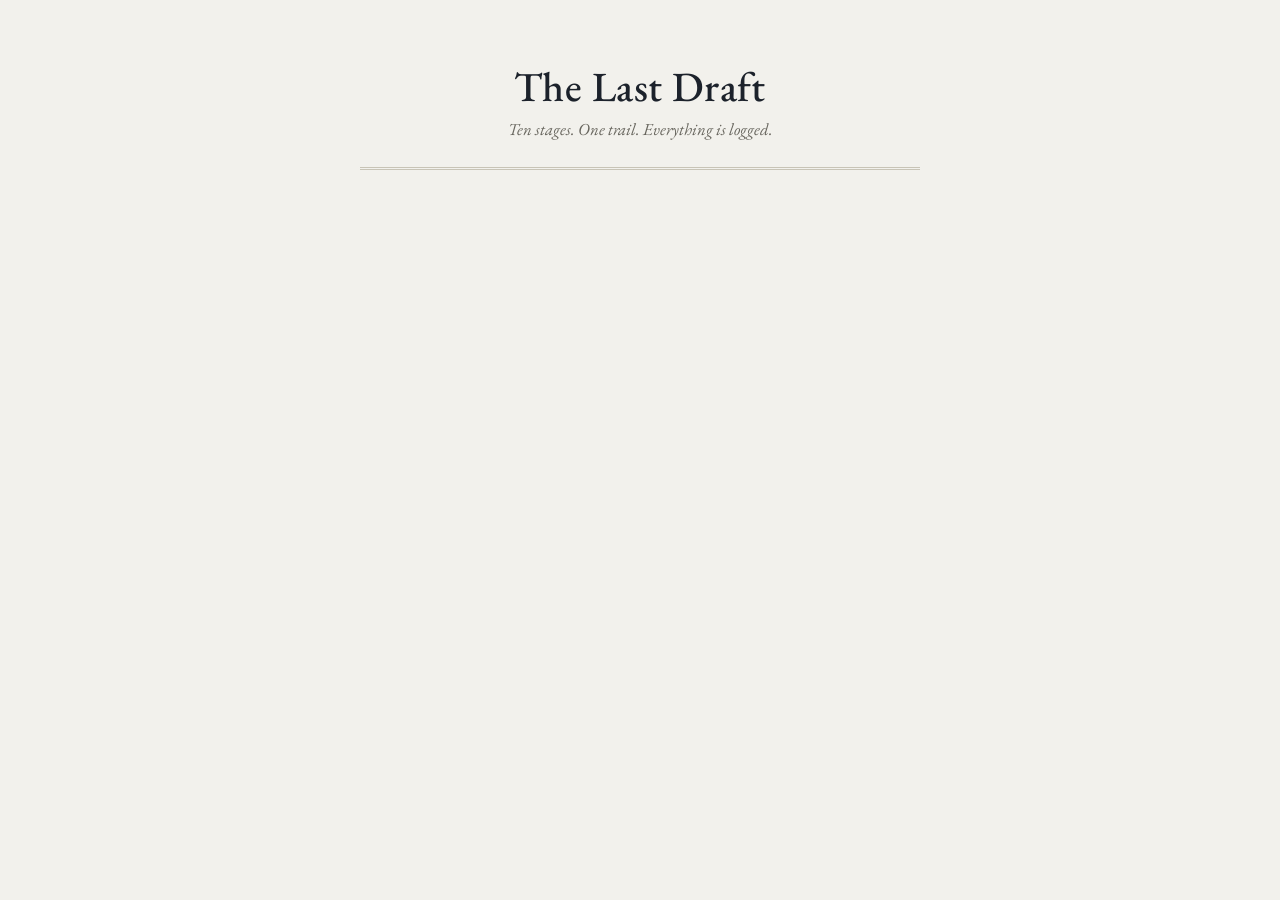
<file: index.html>
<!doctype html>
<html lang="en-AU">
<head>
<meta charset="utf-8">
<meta name="viewport" content="width=device-width,initial-scale=1">
<meta name="robots" content="noindex">
<title>The Last Draft</title>
<link rel="icon" type="image/svg+xml" href="assets/favicon.svg">
<link rel="preconnect" href="https://fonts.googleapis.com">
<link rel="preconnect" href="https://fonts.gstatic.com" crossorigin>
<link rel="stylesheet" href="https://fonts.googleapis.com/css2?family=EB+Garamond:ital,wght@0,400;0,500;0,600;1,400&family=IBM+Plex+Mono:wght@400;500&display=swap">
<link rel="stylesheet" href="assets/styles.css?v=27">
</head>
<body>
<main>
  <div class="masthead">
    <h1>The Last Draft</h1>
    <p class="sub">Ten stages. One trail. Everything is logged.</p>
  </div>

  <div id="gate" hidden></div>

  <div id="signin" hidden>
    <p>Sign in with your team name and the password the Hunt Master gave you.
       One device per team &mdash; signing in somewhere else will end this session.</p>

    <form id="login">
      <label for="team">Team name</label>
      <input id="team" type="text" autocomplete="username" autocapitalize="none" spellcheck="false" required>
      <label for="pw" style="margin-top:1rem">Password</label>
      <input id="pw" type="password" autocomplete="current-password" required>
      <div class="row"><button type="submit">Start the hunt</button></div>
    </form>

    <div id="msg"></div>

    <p class="aside" style="margin-top:3rem">Nothing here can be answered by searching.
       Answers that only a machine would give are recorded and cost you time.</p>
  </div>
</main>

<script type="module">
import { sb, slugToEmail } from './assets/config.js?v=12';
import { startCountdown } from './assets/countdown.js?v=1';
const msg = document.getElementById('msg');

const { data: { session } } = await sb.auth.getSession();
if (session) {
  // A previous session exists (e.g. teacher account). Sign out so the
  // student can log in fresh.
  await sb.auth.signOut();
}

// Before the window opens the page is a countdown, not a login box.
function showSignin() {
  document.getElementById('gate').hidden = true;
  document.getElementById('signin').hidden = false;
}

const { data: w, error: wErr } = await sb.rpc('get_hunt_window');
if (wErr || !w || w.open_now || !w.opens_at) {
  // If the window cannot be read for any reason, fall back to letting teams in
  // rather than locking everyone out of a hunt that is running.
  showSignin();
} else {
  const gate = document.getElementById('gate');
  gate.hidden = false;
  startCountdown(gate, w.opens_at, w.server_now, showSignin);
}

document.getElementById('login').addEventListener('submit', async e => {
  e.preventDefault();
  msg.innerHTML = '';
  const email = slugToEmail(document.getElementById('team').value);
  const password = document.getElementById('pw').value;
  const { error } = await sb.auth.signInWithPassword({ email, password });
  if (error) {
    msg.innerHTML = '<div class="notice bad">That team name and password do not match. Check the card you were given.</div>';
    return;
  }
  location.href = 'hunt.html';
});
</script>
</body>
</html>
</file>
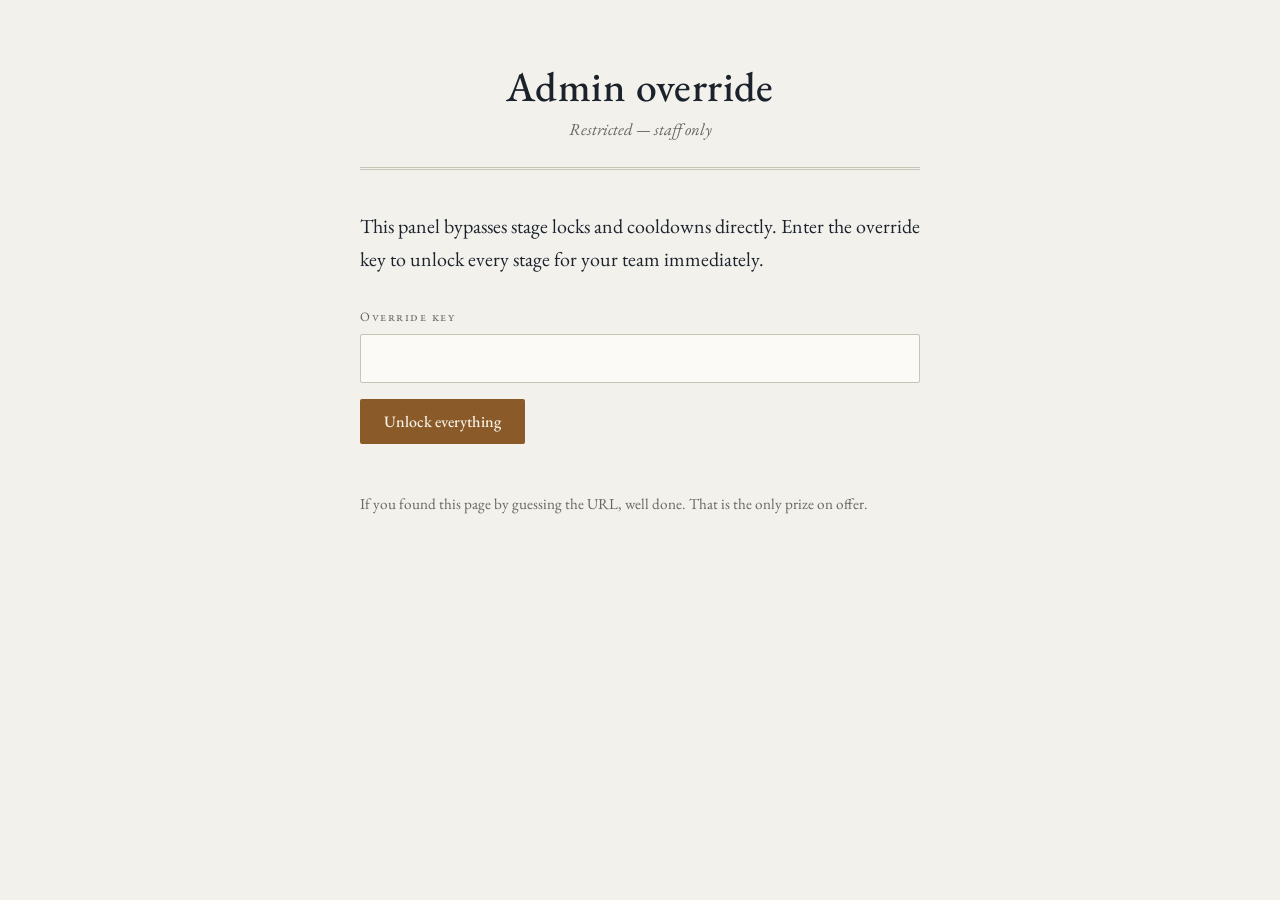
<file: admin.html>
<!doctype html>
<html lang="en-AU">
<head>
<meta charset="utf-8">
<meta name="viewport" content="width=device-width,initial-scale=1">
<meta name="robots" content="noindex">
<title>The Last Draft — admin</title>
<link rel="icon" type="image/svg+xml" href="assets/favicon.svg">
<link rel="preconnect" href="https://fonts.googleapis.com">
<link rel="preconnect" href="https://fonts.gstatic.com" crossorigin>
<link rel="stylesheet" href="https://fonts.googleapis.com/css2?family=EB+Garamond:ital,wght@0,400;0,500;0,600;1,400&family=IBM+Plex+Mono:wght@400;500&display=swap">
<link rel="stylesheet" href="assets/styles.css?v=19">
</head>
<body>
<main>
  <div class="masthead">
    <h1>Admin override</h1>
    <p class="sub">Restricted &mdash; staff only</p>
  </div>

  <p>This panel bypasses stage locks and cooldowns directly. Enter the
     override key to unlock every stage for your team immediately.</p>

  <form id="login">
    <label for="key">Override key</label>
    <input id="key" type="text" autocomplete="off" autocapitalize="none" spellcheck="false" required>
    <div class="row"><button type="submit">Unlock everything</button></div>
  </form>

  <p class="aside" style="margin-top:3rem">If you found this page by guessing the
     URL, well done. That is the only prize on offer.</p>
</main>

<script>
document.getElementById('login').addEventListener('submit', e => {
  e.preventDefault();
  location.href = 'unlocked.html';
});
</script>
</body>
</html>
</file>
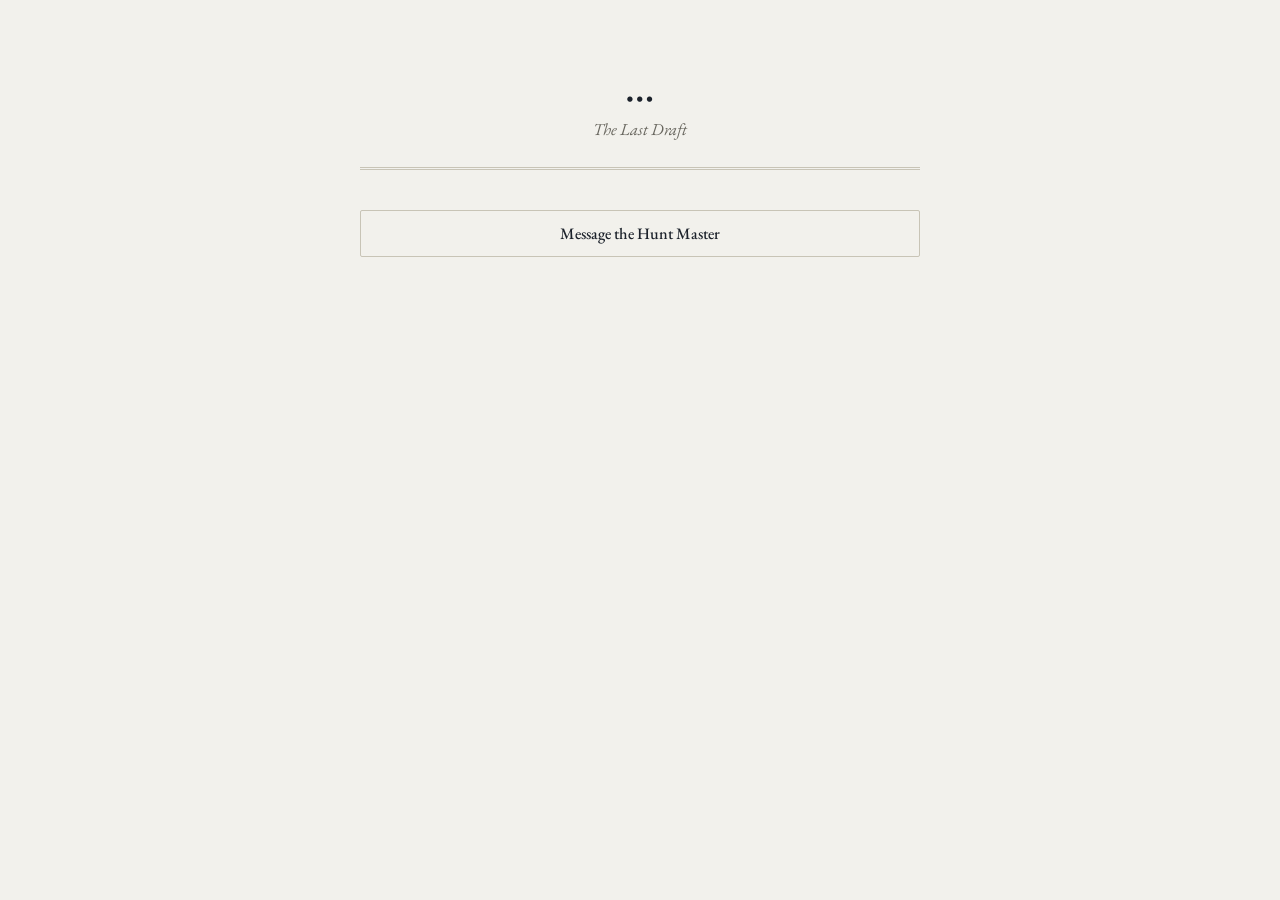
<file: hunt.html>
<!doctype html>
<html lang="en-AU">
<head>
<meta charset="utf-8">
<meta name="viewport" content="width=device-width,initial-scale=1">
<meta name="robots" content="noindex">
<title>The Last Draft</title>
<link rel="icon" type="image/svg+xml" href="assets/favicon.svg">
<link rel="preconnect" href="https://fonts.googleapis.com">
<link rel="preconnect" href="https://fonts.gstatic.com" crossorigin>
<link rel="stylesheet" href="https://fonts.googleapis.com/css2?family=EB+Garamond:ital,wght@0,400;0,500;0,600;1,400&family=IBM+Plex+Mono:wght@400;500&display=swap">
<link rel="stylesheet" href="assets/styles.css?v=27">
</head>
<body>
<main id="app">
  <div class="masthead">
    <h1 id="teamname">&hellip;</h1>
    <p class="sub">The Last Draft</p>
  </div>
  <div id="stage"></div>
  <div id="board" class="board" hidden>
    <h2>Standings</h2>
    <div id="board-list"></div>
  </div>
  <div id="chat" class="chat">
    <button id="chat-toggle" class="quiet">Message the Hunt Master</button>
    <div id="chat-panel" hidden>
      <div id="chat-log" class="chat-log"></div>
      <form id="chat-form" class="row">
        <input id="chat-input" type="text" autocomplete="off" placeholder="Type a message&hellip;">
        <button type="submit">Send</button>
      </form>
    </div>
  </div>
</main>
<script type="module" src="assets/hunt.js?v=24"></script>
</body>
</html>
</file>
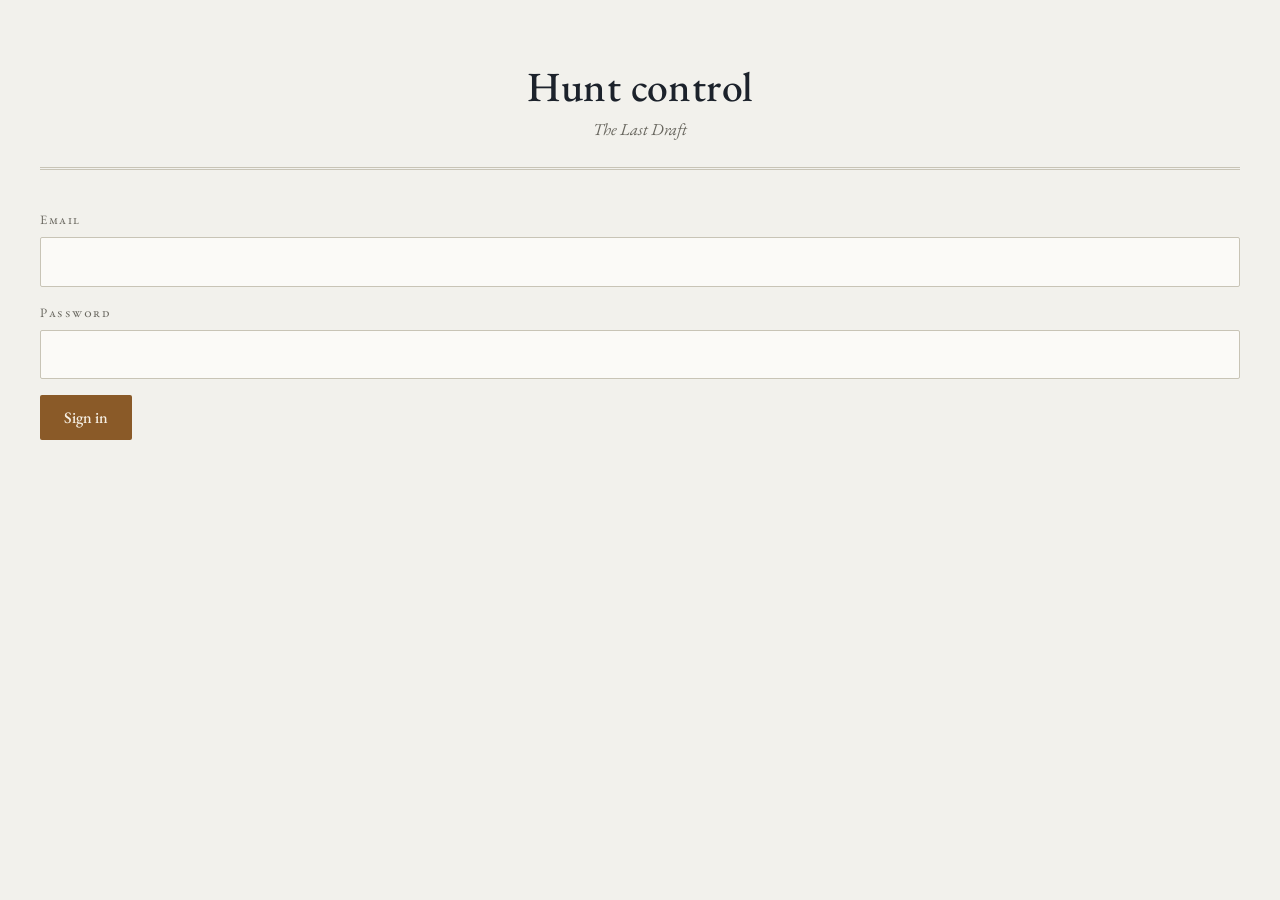
<file: teacher.html>
<!doctype html>
<html lang="en-AU">
<head>
<meta charset="utf-8">
<meta name="viewport" content="width=device-width,initial-scale=1">
<meta name="robots" content="noindex">
<title>The Last Draft — control</title>
<link rel="icon" type="image/svg+xml" href="assets/favicon.svg">
<link rel="preconnect" href="https://fonts.googleapis.com">
<link rel="preconnect" href="https://fonts.gstatic.com" crossorigin>
<link rel="stylesheet" href="https://fonts.googleapis.com/css2?family=EB+Garamond:ital,wght@0,400;0,500;0,600;1,400&family=IBM+Plex+Mono:wght@400;500&display=swap">
<link rel="stylesheet" href="assets/styles.css?v=27">
</head>
<body>
<main class="wide">
  <div class="masthead">
    <h1>Hunt control</h1>
    <p class="sub">The Last Draft</p>
  </div>

  <form id="login">
    <label for="em">Email</label>
    <input id="em" type="text" autocomplete="username" required>
    <label for="pw" style="margin-top:1rem">Password</label>
    <input id="pw" type="password" autocomplete="current-password" required>
    <div class="row"><button type="submit">Sign in</button></div>
    <div id="loginmsg"></div>
  </form>

  <div id="panel" hidden>
    <div class="tabs">
      <button class="tab active" data-tab="dashboard">Dashboard</button>
      <button class="tab" data-tab="content">Edit stages</button>
    </div>

    <div id="tab-dashboard">
      <div class="row" id="controls"></div>
      <div id="hunt-settings"></div>

      <form id="broadcast-form" class="row" style="margin-top:1.5rem">
        <label for="broadcast-input" style="margin:0;align-self:center">Announce to all</label>
        <input id="broadcast-input" type="text" autocomplete="off"
               placeholder="Goes to every team at once&hellip;" style="flex:1;min-width:14rem">
        <button type="submit">Send to all</button>
        <span id="broadcast-msg" class="aside"></span>
      </form>

      <div class="cols">
        <div>
          <div class="row" style="justify-content:space-between;margin:0">
            <h2 style="margin-bottom:.5rem">Teams</h2>
            <button class="quiet" id="export-csv">Export results</button>
          </div>
          <div class="table-scroll">
          <table class="teams"><thead><tr>
            <th>Team</th><th>Stage</th><th>On stage</th><th>Wrong</th>
            <th>Flags</th><th>Penalty</th><th>Actions</th>
          </tr></thead><tbody id="teams"></tbody></table>
          </div>
          <div id="history" class="history" hidden></div>
          <h2>Hint requests</h2>
          <div id="hints"></div>
          <h2>Completions to review</h2>
          <div id="completions"></div>
        </div>
        <div>
          <h2>Activity</h2>
          <div class="log" id="log"></div>
          <h2>Messages</h2>
          <div class="row" style="align-items:center;gap:1rem">
            <label for="chat-team-pick" style="margin:0">Team</label>
            <select id="chat-team-pick" style="width:auto"></select>
          </div>
          <div id="chat-log" class="chat-log" style="margin-top:.75rem"></div>
          <form id="chat-form" class="row">
            <input id="chat-input" type="text" autocomplete="off" placeholder="Reply&hellip;">
            <button type="submit">Send</button>
          </form>
        </div>
      </div>
    </div>

    <div id="tab-content" hidden>
      <p class="aside">Changes take effect immediately. Every team sees the updated text on their next page load.</p>
      <div id="stage-readiness"></div>
      <div class="row" style="margin-bottom:1.5rem;align-items:center;gap:1rem">
        <label for="stage-pick" style="margin:0">Stage</label>
        <select id="stage-pick" style="width:auto"></select>
      </div>
      <div id="stage-editor"></div>
    </div>
  </div>
</main>
<script type="module" src="assets/teacher.js?v=21"></script>
</body>
</html>
</file>
<file: assets/styles.css>
:root{
  --ground:#F2F1EC;
  --panel:#E7E5DD;
  --edge:#C8C4B6;
  --ink:#1C222B;
  --muted:#67655D;
  --brass:#8A5A28;
  --brass-ink:#F7F1E6;
  --alarm:#8C2F2A;
  --ok:#4A6B45;
  --card:#FBFAF7;
  --serif:'EB Garamond',Georgia,'Times New Roman',serif;
  --mono:'IBM Plex Mono',ui-monospace,'SFMono-Regular',Menlo,monospace;
  --radius:2px;
}

@media(prefers-color-scheme:dark){
  :root:not([data-theme="light"]){
    --ground:#15161A;
    --panel:#1E1F24;
    --edge:#34353C;
    --ink:#E7E5DF;
    --muted:#918F8A;
    --brass:#D9A85E;
    --brass-ink:#15161A;
    --alarm:#E08277;
    --ok:#8FB584;
    --card:#1A1B20;
  }
}

*{box-sizing:border-box}
html,body{margin:0;padding:0}
body{
  background:var(--ground);
  color:var(--ink);
  font-family:var(--serif);
  font-size:20px;
  line-height:1.62;
  font-weight:400;
  -webkit-font-smoothing:antialiased;
  /* Old-style figures sit on the baseline with ascenders and descenders, the
     way numerals do in a printed book; lining figures are a newspaper
     convention that quietly reads as "web page". Data keeps lining figures
     further down, because a clock that bobs up and down is just harder to
     read. */
  font-variant-numeric:oldstyle-nums;
  font-variant-ligatures:common-ligatures contextual;
  text-rendering:optimizeLegibility;
}

/* Numbers that are data, not prose. */
.status,.log,.chip,.ref,table.teams,table.grid,.cd-n,.preview-frame .of,
input,textarea,select,code,.board-stage,.board-pos{
  font-variant-numeric:lining-nums tabular-nums;
}
main{max-width:38rem;margin:0 auto;padding:4rem 1.5rem 7rem}
a{color:var(--brass)}

h1{font-size:2.6rem;font-weight:500;line-height:1.1;margin:0 0 .4rem;letter-spacing:.01em}
h2{font-size:1.35rem;font-weight:600;margin:2.5rem 0 .5rem;letter-spacing:.01em}
p{margin:0 0 1rem}

/* Title-page device: a thick rule over a hairline */
.masthead{text-align:center;margin-bottom:2.5rem;padding-bottom:1.5rem;
  border-bottom:3px double var(--edge)}
.masthead .sub{color:var(--muted);font-style:italic;margin:0;font-size:1.05rem}

/* Chapter initial: the numeral sits in a ruled roundel */
.numeral{
  font-size:2.6rem;
  line-height:1;
  font-weight:500;
  color:var(--brass);
  border:1px solid var(--brass);
  border-radius:50%;
  width:5rem;height:5rem;
  display:flex;align-items:center;justify-content:center;
  margin:0 auto 1.25rem;
  letter-spacing:.04em;
  padding-left:.04em;
}
.of{display:block;text-align:center;font-size:.8rem;color:var(--muted);
    font-variant:small-caps;letter-spacing:.14em;margin:-.5rem 0 1.75rem}
.stagehead{text-align:center}
/* Cased here rather than in the stage records, so titles cannot drift apart
   again as stages get written. Change these two lines to switch the whole
   hunt back to title case. */
.stagehead h2{margin-top:0;font-size:1.6rem;font-weight:500;
  text-transform:uppercase;letter-spacing:.09em}
.stagehead .aside{font-style:italic}
.rule{border:0;border-top:1px solid var(--edge);width:5rem;margin:2rem auto}

.body p{max-width:34rem}
.body p:first-of-type::first-letter{font-size:3.4rem;line-height:.78;float:left;
  padding:.1rem .4rem 0 0;color:var(--brass);font-weight:500}
.verse{margin:1.75rem 0 1.75rem 2rem;font-style:italic;color:var(--ink)}
.gap{display:inline-block;min-width:4.5rem;border-bottom:1px solid var(--brass);
     text-align:center;font-family:var(--mono);font-size:.7rem;color:var(--brass);font-style:normal}
.who{font-weight:600;font-style:normal;margin-bottom:.15rem;font-variant:small-caps;
     letter-spacing:.06em}
.ref{font-family:var(--mono);font-size:.9rem;color:var(--brass);letter-spacing:.02em}
.aside{color:var(--muted);font-size:.95rem}

.teacher-grid{display:flex;gap:.6rem;flex-wrap:nowrap;margin:1.5rem 0}
.teacher-grid figure{margin:0;flex:1 1 0;min-width:0}
.teacher-grid img{width:100%;border-radius:var(--radius);border:1px solid var(--edge);display:block}
@media(max-width:30rem){.teacher-grid{flex-wrap:wrap}.teacher-grid figure{flex:1 1 45%}}

/* How the hunt ends */
.colophon{text-align:center;padding:2rem 0 1rem}
.colophon .rule{margin:1.25rem auto}
.colophon h2{text-transform:none;letter-spacing:.01em;margin-top:2rem}
.colophon p:not(.finis){max-width:28rem;margin-left:auto;margin-right:auto;color:var(--muted)}
.finis{font-variant:small-caps;letter-spacing:.3em;font-size:1.6rem;
       color:var(--brass);margin:0;padding-left:.3em}

/* Countdown before the hunt opens */
.countdown{text-align:center;padding:2rem 0 1rem}
.cd-lead{font-variant:small-caps;letter-spacing:.16em;font-size:.9rem;color:var(--muted);margin:0 0 1.5rem}
.cd-units{display:flex;justify-content:center;gap:.75rem;flex-wrap:wrap}
.cd-unit{display:flex;flex-direction:column;align-items:center;gap:.5rem}
.cd-n{font-size:2.8rem;line-height:1;font-weight:500;color:var(--brass);
      border:1px solid var(--brass);border-radius:var(--radius);
      padding:.75rem .6rem;min-width:4.2rem;font-variant-numeric:tabular-nums}
.cd-l{font-size:.7rem;font-variant:small-caps;letter-spacing:.14em;color:var(--muted)}
.cd-when{font-style:italic;color:var(--muted);margin:0}
@media(max-width:26rem){
  .cd-n{font-size:2rem;min-width:3.2rem;padding:.55rem .4rem}
}

/* Announcement raised over the page */
.announce{position:fixed;inset:0;background:rgba(0,0,0,.5);z-index:200;
          display:flex;align-items:center;justify-content:center;padding:1.5rem}
.announce-card{background:var(--ground);border:1px solid var(--brass);
               border-radius:var(--radius);max-width:26rem;width:100%;padding:1.75rem}
.announce-from{font-variant:small-caps;letter-spacing:.14em;font-size:.75rem;
               color:var(--brass);margin:0 0 .6rem}
.announce-body{font-size:1.05rem;margin:0}
.announce .row{margin-top:1.5rem}
.chat-msg.announcement{border-left-color:var(--brass);background:var(--panel)}
.chat-msg.announcement .who{color:var(--brass)}

/* Checkbox that reads as a control rather than a stray tick */
.tickbox{display:flex;align-items:center;gap:.5rem;margin:0;font-size:.9rem;
         letter-spacing:0;color:var(--ink);text-transform:none;cursor:pointer}
.tickbox input{width:1rem;height:1rem;accent-color:var(--brass);cursor:pointer}

/* Standings. Sits inside main, which already caps the column and pads it,
   so it must not re-apply either or it ends up inset from the stage text. */
.board{margin:3rem 0 0}
.board h2{font-size:1rem;font-variant:small-caps;letter-spacing:.12em;color:var(--muted);
          font-weight:600;margin:0 0 .75rem;border-bottom:1px solid var(--edge);padding-bottom:.4rem}
.board-row{display:flex;gap:.75rem;align-items:baseline;padding:.4rem 0;
           border-bottom:1px solid var(--edge);font-size:.95rem}
.board-row:last-child{border-bottom:0}
.board-pos{font-family:var(--mono);font-size:.75rem;color:var(--muted);min-width:1.5rem}
.board-name{flex:1;min-width:0;overflow:hidden;text-overflow:ellipsis;white-space:nowrap}
.board-stage{font-family:var(--mono);font-size:.78rem;color:var(--muted)}
.board-row.you .board-name{font-weight:600;color:var(--brass)}
.board-row.you .board-pos{color:var(--brass)}

.chat{margin:2.5rem 0 0}
.chat #chat-toggle{width:100%}
.chat #chat-panel{border:1px solid var(--edge);background:var(--panel);margin-top:.75rem;padding:1rem}
.chat-log{max-height:14rem;overflow-y:auto;display:flex;flex-direction:column;gap:.75rem;margin-bottom:.75rem}
.chat-msg{padding:.5rem 0 .5rem .75rem;border-left:2px solid var(--edge);font-size:.92rem}
.chat-msg.team{border-left-color:var(--edge)}
.chat-msg.teacher{border-left-color:var(--brass)}
.chat-msg .who{display:block;font-size:.72rem;margin-bottom:.15rem}
.chat-msg time{display:inline-block;font-size:.7rem;color:var(--muted);margin-left:.5rem;font-style:italic}
#chat-form{margin-top:0}
#chat-form input{flex:1}

/* Answer */
form{margin-top:2rem}
label{display:block;font-size:.8rem;color:var(--muted);margin-bottom:.4rem;
      font-variant:small-caps;letter-spacing:.12em}
input[type=text],input[type=password],input[type=datetime-local],input[type=number]{
  width:100%;background:var(--card);border:1px solid var(--edge);color:var(--ink);
  font-family:var(--mono);font-size:1rem;padding:.85rem 1rem;border-radius:var(--radius);
}
/* Without this a bare <select> falls back to the native white control,
   which is glaring against the dark palette. */
select{
  background:var(--card);border:1px solid var(--edge);color:var(--ink);
  font-family:var(--serif);font-size:.95rem;padding:.5rem;border-radius:var(--radius);
}
input:focus-visible,button:focus-visible,select:focus-visible{
  outline:2px solid var(--brass);outline-offset:2px}
button{
  font-family:var(--serif);font-size:1rem;background:var(--brass);color:var(--brass-ink);
  border:0;padding:.75rem 1.5rem;border-radius:var(--radius);cursor:pointer;font-weight:500;
  transition:filter .15s ease;
}
button:hover:not(:disabled){filter:brightness(1.12)}
button.quiet{background:transparent;color:var(--ink);border:1px solid var(--edge)}
button.quiet:hover:not(:disabled){background:var(--panel);filter:none}
button:disabled{opacity:.4;cursor:not-allowed}
.row{display:flex;gap:.75rem;flex-wrap:wrap;align-items:center;margin-top:1rem}

.notice{padding:.85rem 1rem;border-left:3px solid var(--edge);background:var(--panel);margin:1.5rem 0}
.notice.bad{border-color:var(--alarm)}
.notice.good{border-color:var(--ok)}
.notice.hint{border-color:var(--brass)}

.status{display:flex;gap:1.5rem;font-size:.85rem;color:var(--muted);
        border-top:1px solid var(--edge);margin-top:3.5rem;padding-top:1rem;flex-wrap:wrap;
        font-style:italic}

/* Grid puzzle */
.clues{list-style:none;padding:0;margin:1.5rem 0}
.clues li{padding:.5rem .75rem;border-left:2px solid var(--edge);margin-bottom:.4rem;cursor:pointer;
          font-size:.95rem;user-select:none;transition:background .12s ease,border-color .12s ease}
.clues li:hover{background:var(--panel);border-color:var(--brass)}
.clues li.used{color:var(--muted);text-decoration:line-through;border-color:var(--brass)}
.clues li.used:hover{background:transparent}
table.grid{width:100%;border-collapse:collapse;margin:1.5rem 0}
table.grid th{font-size:.8rem;font-family:var(--mono);color:var(--muted);font-weight:400;
              text-align:left;padding:.4rem}
table.grid td{padding:.3rem}
table.grid select{width:100%;background:var(--card);border:1px solid var(--edge);color:var(--ink);
                  font-family:var(--serif);font-size:.95rem;padding:.5rem;border-radius:var(--radius)}

/* Teacher */
.wide{max-width:78rem}
.table-scroll{overflow-x:auto}
table.teams{width:100%;border-collapse:collapse;font-size:.95rem}
table.teams th{text-align:left;font-family:var(--mono);font-size:.75rem;color:var(--muted);
               font-weight:400;border-bottom:1px solid var(--edge);padding:.5rem .6rem;white-space:nowrap}
table.teams td{border-bottom:1px solid var(--edge);padding:.6rem;white-space:nowrap}
table.teams tr.flagged td{background:rgba(140,47,42,.10)}
table.teams tr:hover td{background:var(--panel)}
table.teams tr.flagged:hover td{background:rgba(140,47,42,.16)}
.chip{font-family:var(--mono);font-size:.7rem;padding:.15rem .45rem;border:1px solid var(--edge)}
.chip.alert{border-color:var(--alarm);color:var(--alarm)}
.log{font-family:var(--mono);font-size:.78rem;line-height:1.8;max-height:22rem;overflow:auto}
.log .alert{color:var(--alarm)}
.log .warn{color:var(--brass)}
.log time{color:var(--muted);margin-right:.6rem}
.cols{display:grid;grid-template-columns:1fr;gap:2.5rem}
@media(min-width:60rem){.cols{grid-template-columns:2fr 1fr}}

.tabs{display:flex;gap:.5rem;margin-bottom:2rem;border-bottom:1px solid var(--edge);padding-bottom:.75rem}
.tab{background:transparent;color:var(--muted);border:1px solid var(--edge);padding:.5rem 1.25rem;font-size:.9rem;
     cursor:pointer;transition:background .12s ease}
.tab:hover:not(.active){background:var(--panel)}
.tab.active{background:var(--brass);color:var(--brass-ink);border-color:var(--brass)}
/* Which stages still need work */
.readiness{border:1px solid var(--edge);background:var(--panel);padding:1rem 1.25rem;
           margin-bottom:1.5rem;max-width:52rem}
.readiness h2{margin:0 0 .75rem;font-size:.95rem;font-variant:small-caps;
              letter-spacing:.1em;color:var(--muted)}
.readiness-list{display:flex;flex-direction:column;gap:.25rem}
.readiness-row{display:flex;align-items:center;gap:.75rem;width:100%;text-align:left;
               background:transparent;border:0;border-left:2px solid var(--alarm);
               padding:.4rem .6rem;cursor:pointer;font-family:var(--serif);
               font-size:.9rem;color:var(--ink)}
.readiness-row:hover{background:var(--ground)}
.readiness-row.done{border-left-color:var(--ok);opacity:.65}
.readiness-n{font-family:var(--mono);font-size:.75rem;color:var(--muted);min-width:1.5rem}
.readiness-title{flex:1;min-width:0;overflow:hidden;text-overflow:ellipsis;white-space:nowrap}
.readiness-tags{display:flex;gap:.3rem;flex-wrap:wrap}

/* Style reference beside the body box */
.cheats{margin-top:1rem;border:1px solid var(--edge);padding:.6rem .8rem;background:var(--panel)}
.cheats summary{cursor:pointer;font-size:.85rem;font-variant:small-caps;letter-spacing:.08em;
                color:var(--muted)}
.cheats .aside{margin:.6rem 0 .5rem;font-size:.8rem}
.cheat{display:flex;gap:.75rem;align-items:baseline;width:100%;text-align:left;
       background:transparent;border:0;border-bottom:1px solid var(--edge);
       padding:.35rem .2rem;cursor:pointer;color:var(--ink);font-family:var(--serif)}
.cheat:last-child{border-bottom:0}
.cheat:hover{background:var(--ground)}
.cheat code{font-family:var(--mono);font-size:.75rem;color:var(--brass);min-width:6.5rem}
.cheat span{font-size:.82rem;color:var(--muted)}

.editor-section{max-width:52rem}
.editor-cols{display:grid;grid-template-columns:1fr;gap:2rem}
@media(min-width:72rem){.editor-cols{grid-template-columns:1fr 1fr}}
.editor-form{min-width:0}
.editor-preview{min-width:0}
.preview-frame{
  border:1px solid var(--edge);background:var(--card);
  padding:1.25rem;border-radius:var(--radius);
  font-family:var(--serif);
  max-height:70vh;overflow:auto;
}
/* Rendered at the student's true column and type size, then scaled to fit,
   so line breaks and the drop cap match what a team actually sees. */
.preview-scale{overflow:hidden}
.preview-page{width:35rem;font-size:20px;line-height:1.62;transform-origin:top left}

/* Per-team drill-down */
.history{border:1px solid var(--edge);background:var(--panel);padding:1rem 1.25rem;margin-top:1.5rem}
.history h2{margin-top:0}
.history .sub-h{font-size:.9rem;font-variant:small-caps;letter-spacing:.1em;
                color:var(--muted);margin:1.25rem 0 .5rem}
td.acts{white-space:nowrap}
td.acts button{margin-right:.25rem}

/* Themed confirm/prompt replacement */
.modal-backdrop{
  position:fixed;inset:0;background:rgba(0,0,0,.45);
  display:flex;align-items:center;justify-content:center;padding:1.5rem;z-index:100;
}
.modal{
  background:var(--ground);border:1px solid var(--edge);border-radius:var(--radius);
  max-width:26rem;width:100%;padding:1.75rem;
}
.modal h2{margin:0 0 .75rem;font-size:1.2rem}
.modal p{color:var(--muted)}
.modal input[type=text]{margin-top:.25rem}
.modal .row{margin-top:1.25rem}

@media(prefers-reduced-motion:no-preference){
  .reveal{animation:rise .5s ease-out}
  @keyframes rise{from{opacity:0;transform:translateY(6px)}to{opacity:1;transform:none}}
}
</file>
